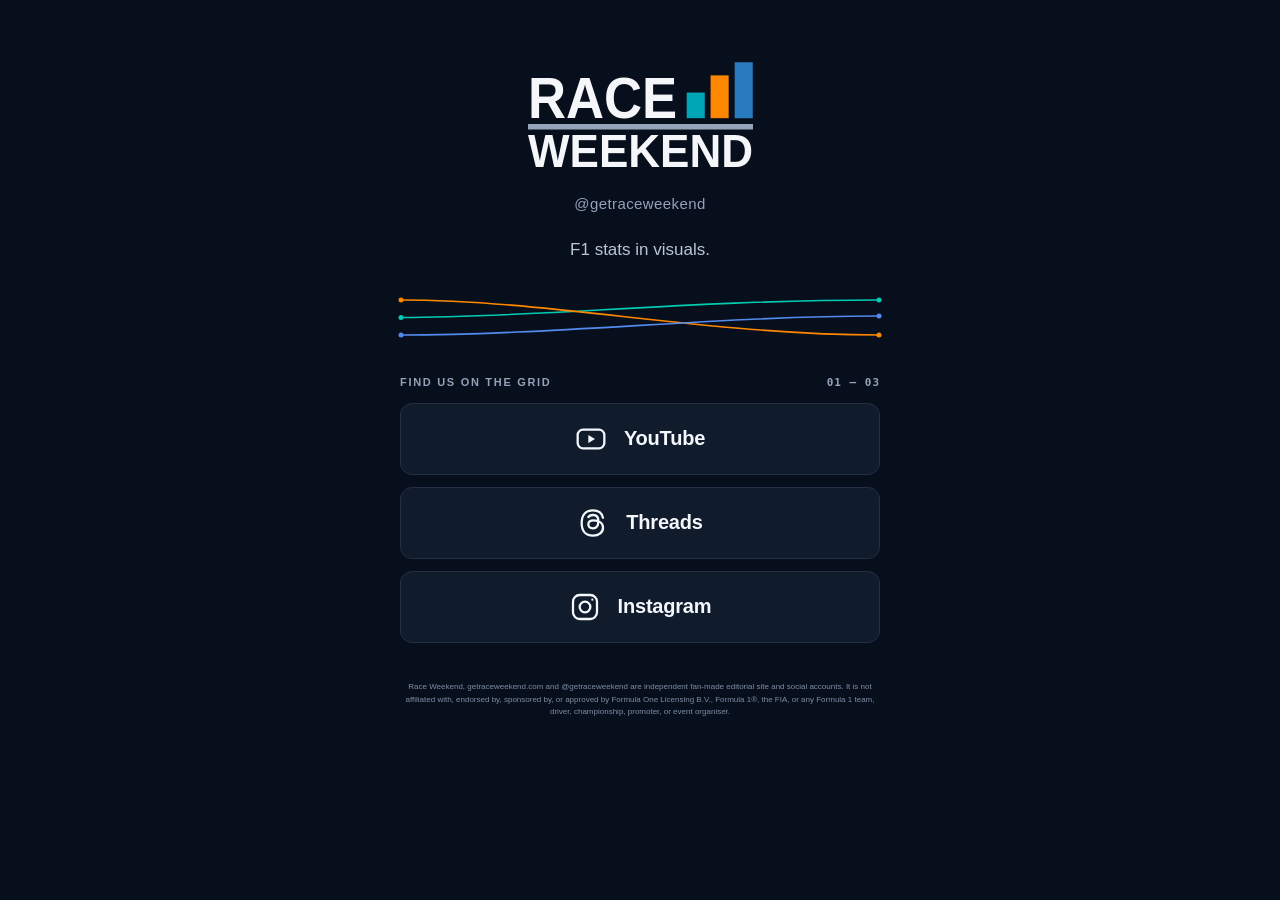
<file: index.html>
<!doctype html>
<html lang="en">
  <head>
    <meta charset="UTF-8">
    <meta name="viewport" content="width=device-width, initial-scale=1">
    <meta name="theme-color" content="#080f1c">
    <meta name="description" content="Race Weekend. F1 stats, race stories, and visuals. Follow @getraceweekend and see the race from a different angle.">
    <meta property="og:title" content="Race Weekend · F1 stats in visuals">
    <meta property="og:description" content="F1 stats in visuals. Find Race Weekend on social.">
    <meta property="og:type" content="website">
    <title>Race Weekend · F1 stats in visuals</title>
    <link rel="icon" href="favicon.svg" type="image/svg+xml">
    <link rel="stylesheet" href="styles.css">
    <script src="socials.js" defer></script>
  </head>
  <body>
    <main>
      <header class="profile">
        <h1><img class="logo" src="logo.svg" alt="Race Weekend" width="1008" height="480"></h1>
        <p class="handle">@getraceweekend</p>
        <p class="description">F1 stats in visuals.</p>
      </header>

      <div class="racing-lines" aria-hidden="true">
        <svg viewBox="0 0 480 62" fill="none"><path d="M1 29.5C140 29.5 290 12 479 12" stroke="#00cbb3"/><path d="M1 12C150 12 310 47 479 47" stroke="#ff8700"/><path d="M1 47C155 47 320 28 479 28" stroke="#538aee"/><circle cx="1" cy="29.5" r="2.5" fill="#00cbb3"/><circle cx="1" cy="12" r="2.5" fill="#ff8700"/><circle cx="1" cy="47" r="2.5" fill="#538aee"/><circle cx="479" cy="12" r="2.5" fill="#00cbb3"/><circle cx="479" cy="47" r="2.5" fill="#ff8700"/><circle cx="479" cy="28" r="2.5" fill="#538aee"/></svg>
      </div>

      <section class="socials" aria-labelledby="social-heading">
        <div class="section-label"><h2 id="social-heading">FIND US ON THE GRID</h2><span>01 — 03</span></div>
        <div id="social-links"></div>
        <noscript><p class="noscript">Follow @getraceweekend:</p><a class="social-link" href="https://www.instagram.com/getraceweekend/">Instagram</a><a class="social-link" href="https://www.threads.com/@getraceweekend">Threads</a><a class="social-link" href="https://www.youtube.com/@getraceweekend">YouTube</a></noscript>
      </section>

      <footer><p>Race Weekend, getraceweekend.com and @getraceweekend are independent fan-made editorial site and social accounts. It is not affiliated with, endorsed by, sponsored by, or approved by Formula One Licensing B.V., Formula 1®, the FIA, or any Formula 1 team, driver, championship, promoter, or event organiser.</p></footer>
    </main>
  </body>
</html>
</file>
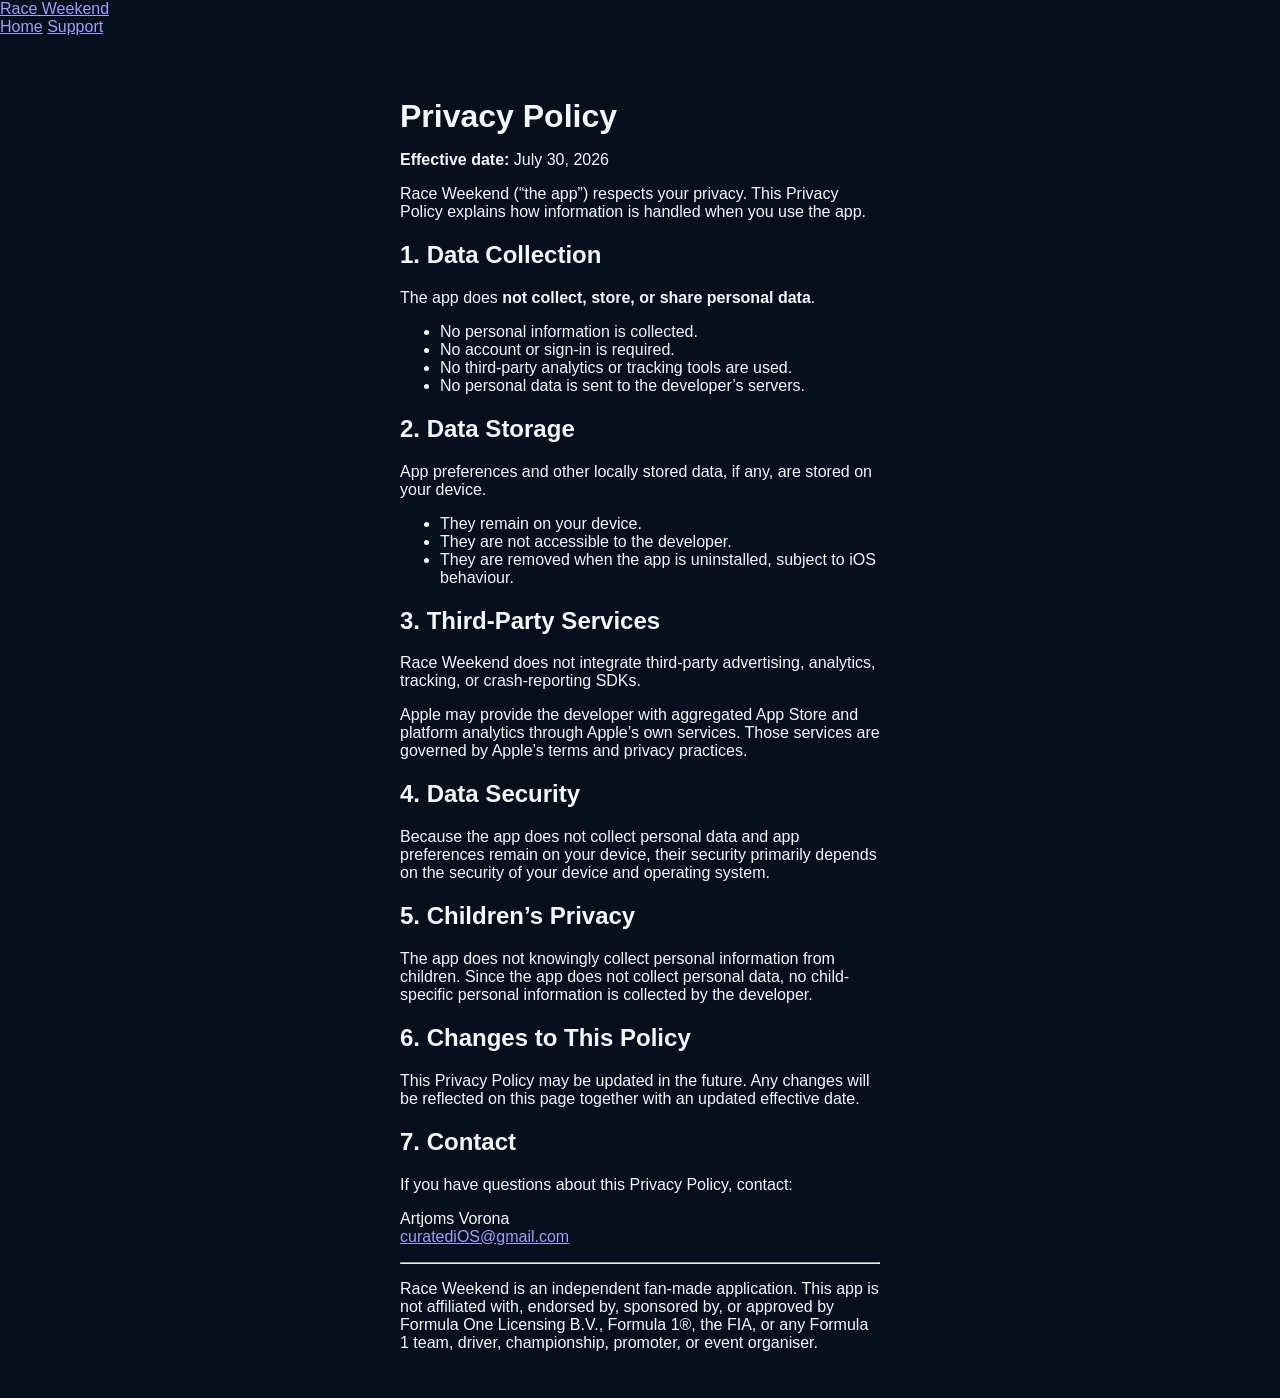
<file: privacy/index.html>
<!doctype html>
<html lang="en">
<head>
  <meta charset="utf-8">
  <meta name="viewport" content="width=device-width, initial-scale=1">
  <title>Privacy Policy — Race Weekend</title>
  <meta name="description" content="Privacy Policy for the Race Weekend iOS app.">
  <link rel="stylesheet" href="../styles.css">
</head>
<body>
  <header class="site-header">
    <div class="container nav">
      <a class="brand" href="/">Race Weekend</a>
      <nav class="nav-links" aria-label="Main navigation">
        <a href="/">Home</a>
        <a href="/#support">Support</a>
      </nav>
    </div>
  </header>

  <main class="legal">
    <h1>Privacy Policy</h1>
    <p class="meta"><strong>Effective date:</strong> July 30, 2026</p>

    <p>
      Race Weekend (“the app”) respects your privacy. This Privacy Policy
      explains how information is handled when you use the app.
    </p>

    <h2>1. Data Collection</h2>
    <p>The app does <strong>not collect, store, or share personal data</strong>.</p>
    <ul>
      <li>No personal information is collected.</li>
      <li>No account or sign-in is required.</li>
      <li>No third-party analytics or tracking tools are used.</li>
      <li>No personal data is sent to the developer’s servers.</li>
    </ul>

    <h2>2. Data Storage</h2>
    <p>
      App preferences and other locally stored data, if any, are stored on your
      device.
    </p>
    <ul>
      <li>They remain on your device.</li>
      <li>They are not accessible to the developer.</li>
      <li>They are removed when the app is uninstalled, subject to iOS behaviour.</li>
    </ul>

    <h2>3. Third-Party Services</h2>
    <p>
      Race Weekend does not integrate third-party advertising, analytics,
      tracking, or crash-reporting SDKs.
    </p>
    <p>
      Apple may provide the developer with aggregated App Store and platform
      analytics through Apple’s own services. Those services are governed by
      Apple’s terms and privacy practices.
    </p>

    <h2>4. Data Security</h2>
    <p>
      Because the app does not collect personal data and app preferences remain
      on your device, their security primarily depends on the security of your
      device and operating system.
    </p>

    <h2>5. Children’s Privacy</h2>
    <p>
      The app does not knowingly collect personal information from children.
      Since the app does not collect personal data, no child-specific personal
      information is collected by the developer.
    </p>

    <h2>6. Changes to This Policy</h2>
    <p>
      This Privacy Policy may be updated in the future. Any changes will be
      reflected on this page together with an updated effective date.
    </p>

    <h2>7. Contact</h2>
    <p>
      If you have questions about this Privacy Policy, contact:
    </p>
    <p>
      Artjoms Vorona<br>
      <a href="mailto:curatediOS@gmail.com">curatediOS@gmail.com</a>
    </p>

    <hr>

    <p class="disclaimer">
      Race Weekend is an independent fan-made application. This app is not
      affiliated with, endorsed by, sponsored by, or approved by Formula One
      Licensing B.V., Formula 1®, the FIA, or any Formula 1 team, driver,
      championship, promoter, or event organiser.
    </p>
  </main>
</body>
</html>
</file>
<file: styles.css>
:root { color-scheme: dark; --bg: #080f1c; --panel: #101c2c; --text: #f4f7fc; --muted: #93a2b9; --teal: #00cbb3; }
* { box-sizing: border-box; }
body { margin: 0; background: var(--bg); color: var(--text); font-family: Arial, Helvetica, sans-serif; -webkit-font-smoothing: antialiased; }
main { width: min(100% - 48px, 480px); margin: 0 auto; padding: 54px 0 30px; }
.profile { text-align: center; }
.logo { display: block; width: min(100%, 225px); height: auto; margin: 0 auto 26px; }
h1 { margin: 0; }
.handle { margin: 18px 0 0; color: var(--muted); font-size: 15px; letter-spacing: .4px; }
.description { color: #bac5d5; font-size: 17px; line-height: 1.75; margin: 23px 0 0; }
.racing-lines { margin: 23px 0 26px; }
.racing-lines svg { display: block; width: 100%; height: auto; overflow: visible; }
.racing-lines path { stroke-width: 1.6; }
.section-label { display: flex; justify-content: space-between; align-items: center; margin-bottom: 14px; color: var(--muted); }
.section-label h2, .section-label > span { margin: 0; font-size: 11px; font-weight: 600; letter-spacing: 1.7px; }
.section-label > span { font-family: monospace; letter-spacing: 1px; }
#social-links { display: grid; gap: 12px; }
.social-link { --accent: var(--teal); display: flex; align-items: center; justify-content: center; gap: 17px; width: 100%; padding: 15px 21px; min-height: 72px; border: 1px solid #223045; border-radius: 12px; background: var(--panel); color: var(--text); text-decoration: none; transition: border-color .18s, background .18s, transform .18s; }
a.social-link:hover { background: #16253a; border-color: var(--accent); transform: translateY(-2px); }
a.social-link:active { transform: translateY(0); }
a.social-link:focus-visible { outline: 2px solid var(--accent); outline-offset: 4px; }
.social-icon { display: grid; place-items: center; flex: 0 0 32px; }
.social-icon svg { width: 32px; height: 32px; }
.social-copy { flex: 0 1 auto; }
.social-copy strong { display: block; font-size: 20px; letter-spacing: -.2px; }
.social-copy small { display: block; color: var(--muted); font-size: 12px; margin-top: 5px; }
footer { text-align: center; margin-top: 38px; }
footer > p { margin: 0; color: #7d8da4; font-size: 8px; line-height: 1.6; }
.noscript { color: var(--muted); font-size: 14px; line-height: 1.6; }
@media (min-width: 700px) { main { padding-top: 62px; } }
@media (max-width: 360px) { main { width: calc(100% - 32px); padding-top: 32px; } .social-link { padding: 15px 17px; } }
@media (prefers-reduced-motion: reduce) { .social-link { transition: none; } }
</file>
